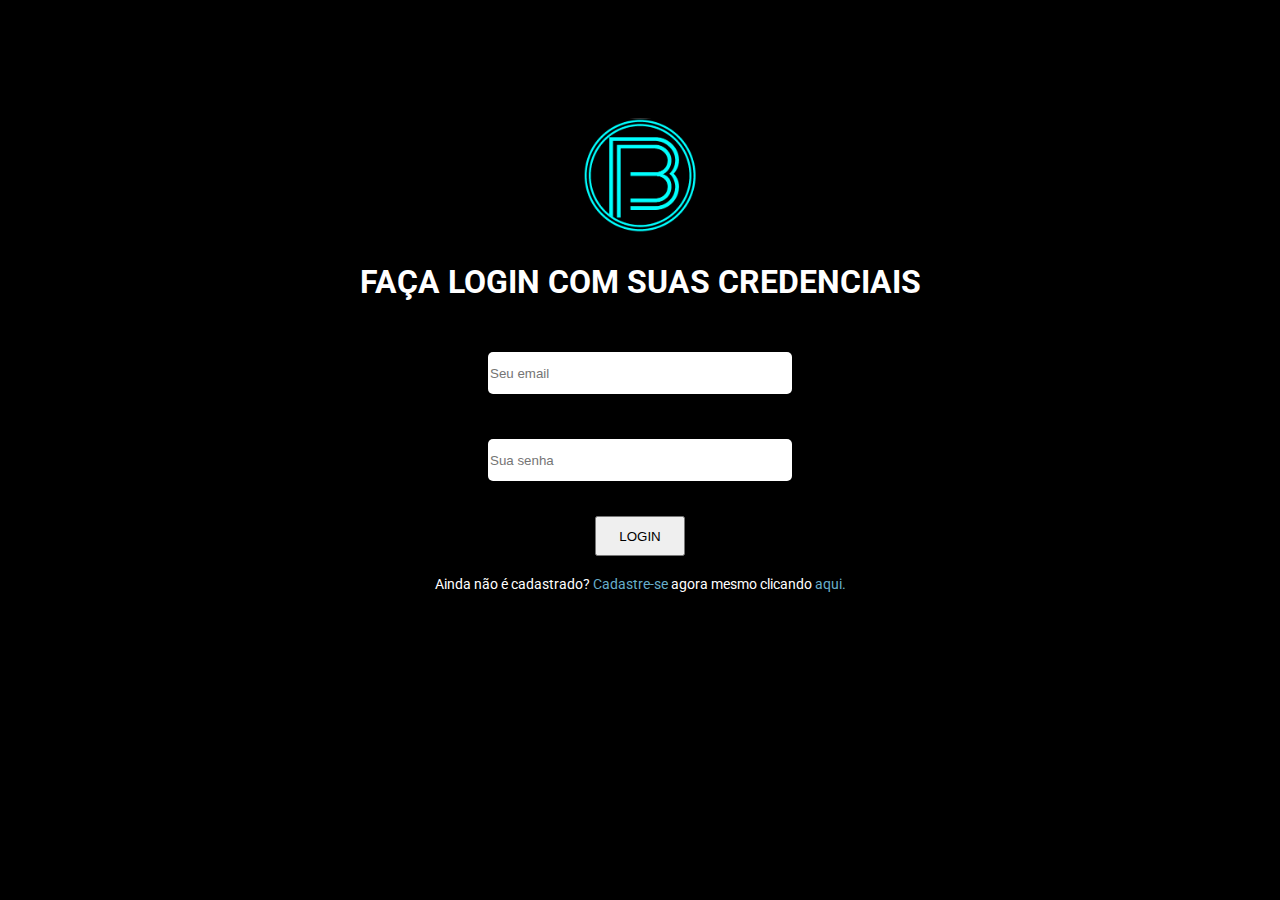
<file: front end/index.html>
<!DOCTYPE html>
<html lang="en">
<head>
    <meta charset="UTF-8">
    <meta http-equiv="X-UA-Compatible" content="IE=edge">
    <meta name="viewport" content="width=device-width, initial-scale=1.0">
    <title>Document</title>
    <link rel="preconnect" href="https://fonts.gstatic.com">
    <link href="https://fonts.googleapis.com/css2?family=Roboto:wght@300;400;500;700&display=swap" rel="stylesheet">
    <link rel="stylesheet" href="styles/forms.css">
</head>

<body>
    <img class="main-logo" src="img/logobyone.png" alt="">
    <h1>FAÇA LOGIN COM SUAS CREDENCIAIS</h1>
    <input id="login-email" class="form" type="email" placeholder="Seu email">
    <input id="login-password" class="form" type="password" placeholder="Sua senha">
    <input id="login-button" class="form-button" type="button" value="LOGIN">
    <a href="cadastro.html">Ainda não é cadastrado? <span> Cadastre-se</span> agora mesmo clicando <span> aqui.</span></a>


    <script src="js/login.js"></script>
</body>

</html>
</file>
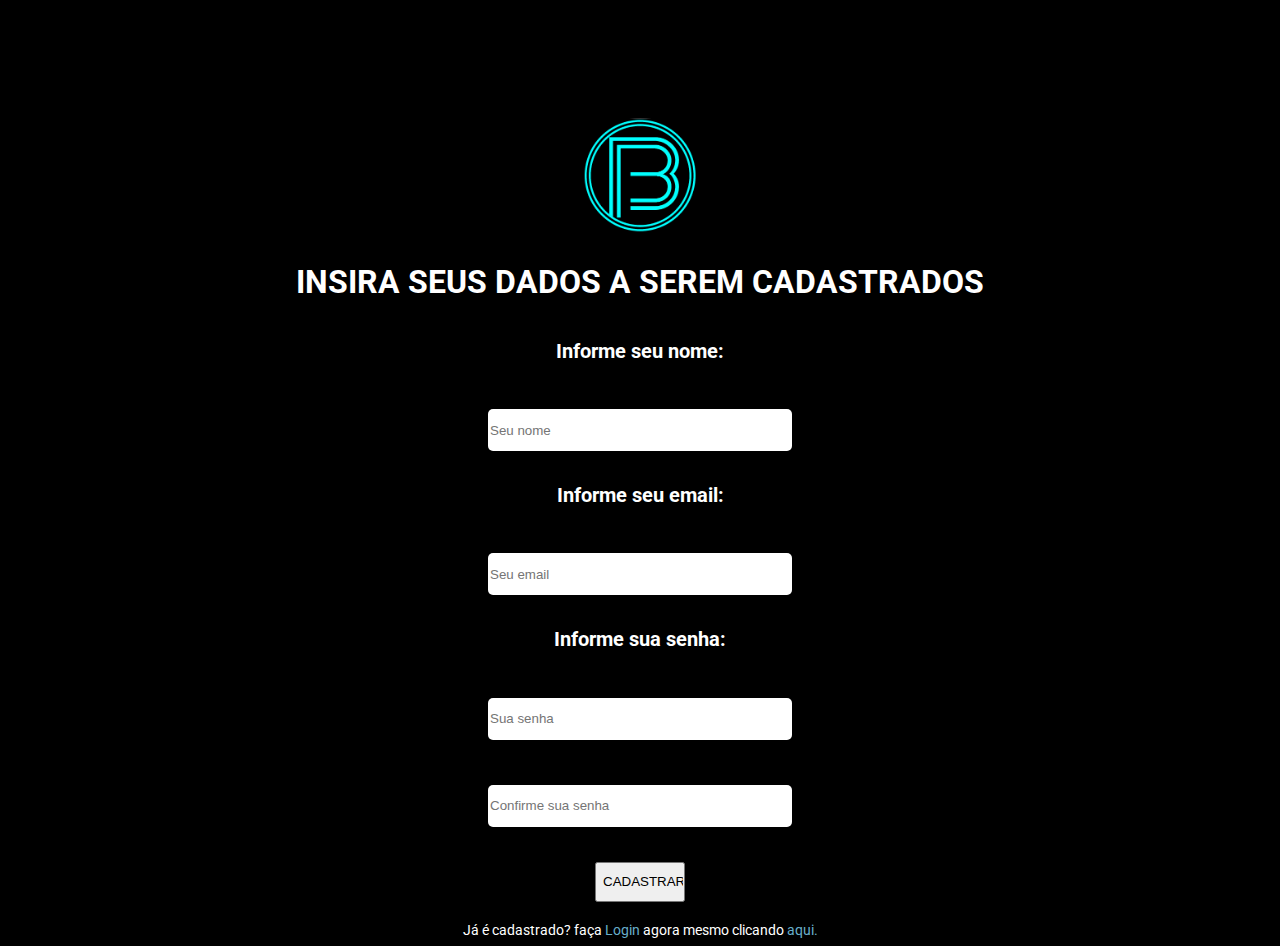
<file: front end/cadastro.html>
<!DOCTYPE html>
<html lang="en">
<head>
    <meta charset="UTF-8">
    <meta http-equiv="X-UA-Compatible" content="IE=edge">
    <meta name="viewport" content="width=device-width, initial-scale=1.0">
    <title>Document</title>
    <link rel="preconnect" href="https://fonts.gstatic.com">
    <link href="https://fonts.googleapis.com/css2?family=Roboto:wght@300;400;500;700&display=swap" rel="stylesheet">
    <link rel="stylesheet" href="styles/forms.css">
</head>

<body>
    <img class="main-logo" src="img/logobyone.png" alt="">
    <h1>INSIRA SEUS DADOS A SEREM CADASTRADOS</h1>
    <h2>Informe seu nome:</h2>
    <input id="name-1" class="form" type="text" placeholder="Seu nome">
    <h2>Informe seu email:</h2>
    <input id="email-1" class="form" type="email" placeholder="Seu email">
    <h2>Informe sua senha:</h2>
    <input id="password-1" class="form" type="password" placeholder="Sua senha">
    <input id="password-2" class="form" type="password" placeholder="Confirme sua senha">
    <input id="register-button" class="form-button" type="button" value="CADASTRAR">
    <a href="index.html">Já é cadastrado? faça <span> Login </span> agora mesmo clicando <span> aqui.</span></a>

    <script src="js/register.js"></script>

</body>

</html>
</file>
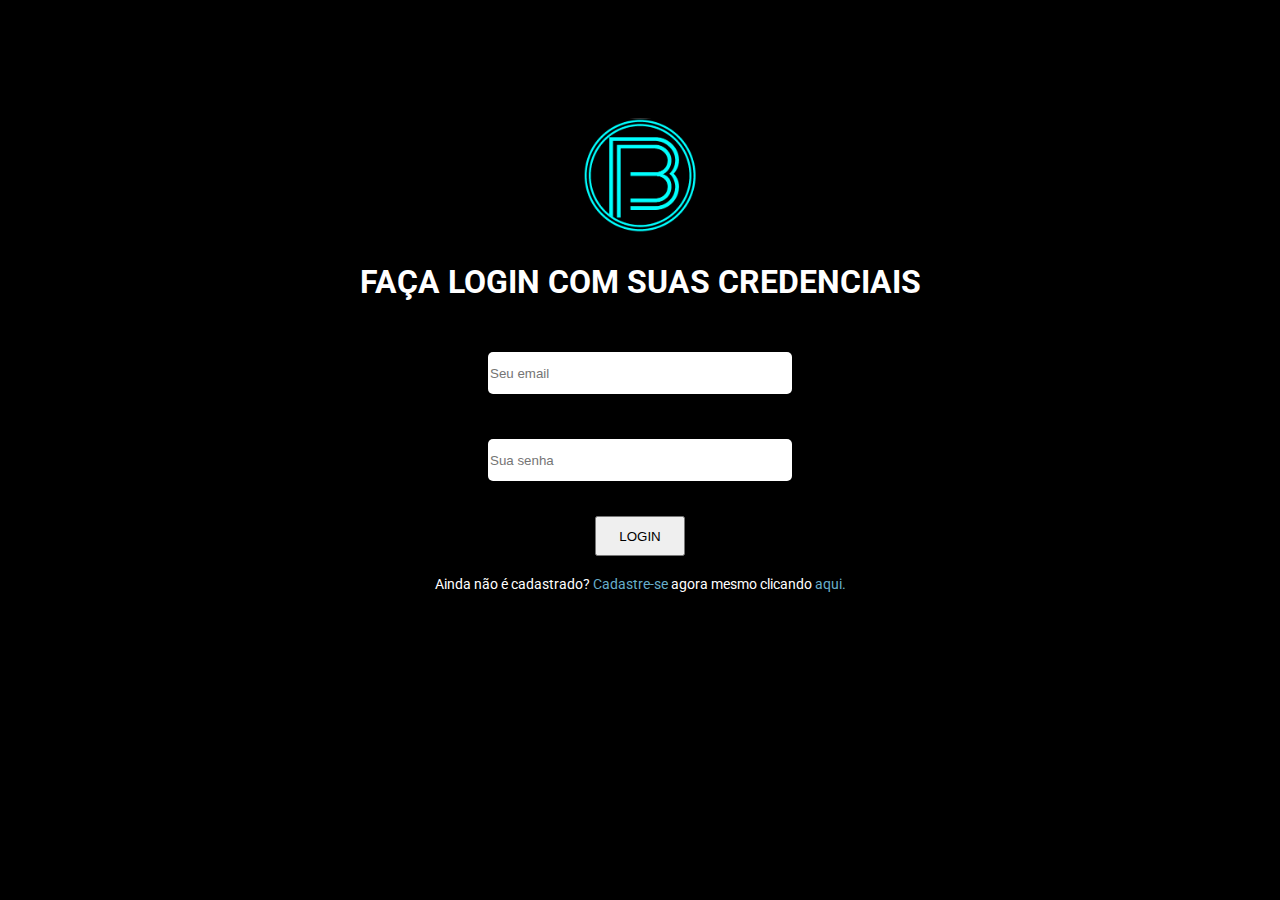
<file: front end/logged/addCar.html>
<!DOCTYPE html>
<html lang="en">
<head>
    <meta charset="UTF-8">
    <meta http-equiv="X-UA-Compatible" content="IE=edge">
    <meta name="viewport" content="width=device-width, initial-scale=1.0">
    <title>Document</title>
    <link rel="preconnect" href="https://fonts.gstatic.com">
    <link href="https://fonts.googleapis.com/css2?family=Roboto:wght@300;400;500;700&display=swap" rel="stylesheet">
    <link rel="stylesheet" href="../styles/cars.css">
</head>
<body>
    <header>
        <div class="inside-header">
            <div class="brand">
                <img src="../img/logobyone.png" alt="" class="img-nav">
            </div>
            <div class="nav-menu">
                <a href="home.html" class="link-nav">HOME</a>
                <a href="cars.html" class="link-nav">MEUS VEICULOS</a>
               
            </div>
            <img id="mobile-menu" src="../img/menu.png" class="mobile-menu" alt="">
            <div id="mobile-nav" class="mobile-nav display-none">
                <a href="home.html" class="link-nav">HOME</a>
                <a href="cars.html" class="link-nav">MEUS VEICULOS</a>
                
            </div>
        </div>
    </header>  
    
    <div style="display: flex;flex-direction: column;align-items: center;justify-content: center;">
        <h1>ADICIONE UM NOVO VEÍCULO</h1>
        <h2>informe o modelo do veículo</h2>
        <input id="model" type="text">
        <h2>informe a marca do veículo</h2>
        <input id="marca" type="text">
        <h2>informe o ano do veículo</h2>
        <input id="year" type="number">
        <h2>informe a cor do veículo</h2>
        <input id="color" type="text">
        <button class="btn" style="margin-top: 30px;" id="adiciona-car">ADICIONAR</button>
    </div>

    <script src="../js/addCar.js"></script>
    <script src="../js/onlyLogged.js"></script>
    <script src="../js/cars.js"></script>
</body>
</html>
</file>
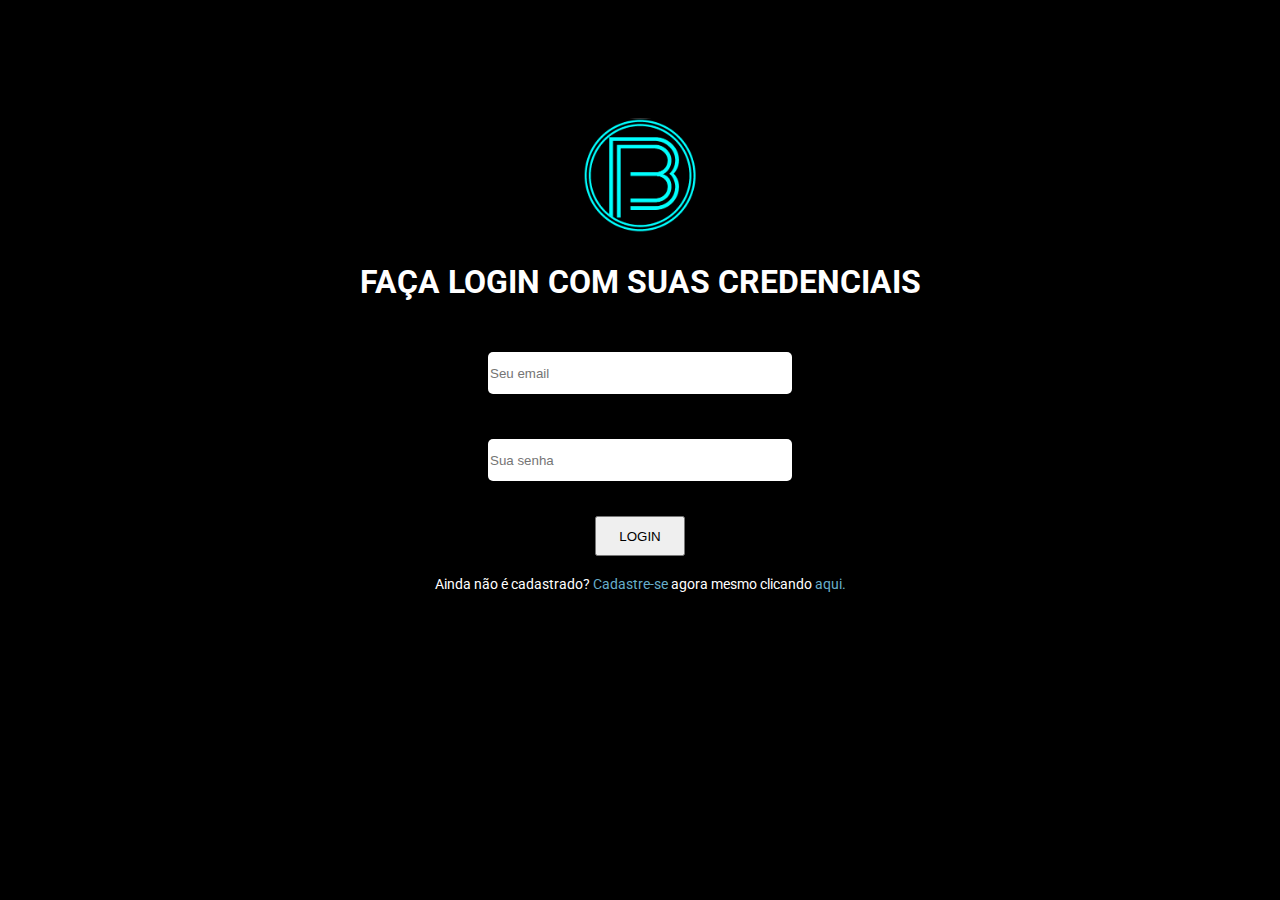
<file: front end/logged/cars.html>
<!DOCTYPE html>
<html lang="en">
<head>
    <meta charset="UTF-8">
    <meta http-equiv="X-UA-Compatible" content="IE=edge">
    <meta name="viewport" content="width=device-width, initial-scale=1.0">
    <title>Document</title>
    <link rel="preconnect" href="https://fonts.gstatic.com">
    <link href="https://fonts.googleapis.com/css2?family=Roboto:wght@300;400;500;700&display=swap" rel="stylesheet">
    <link rel="stylesheet" href="../styles/cars.css">
</head>
<body>
    <header>
        <div class="inside-header">
            <div class="brand">
                <img src="../img/logobyone.png" alt="" class="img-nav">
            </div>
            <div class="nav-menu">
                <a href="home.html" class="link-nav">HOME</a>
                <a href="cars.html" class="link-nav">MEUS VEICULOS</a>
               
            </div>
            <img id="mobile-menu" src="../img/menu.png" class="mobile-menu" alt="">
            <div id="mobile-nav" class="mobile-nav display-none">
                <a href="home.html" class="link-nav">HOME</a>
                <a href="cars.html" class="link-nav">MEUS VEICULOS</a>
                
            </div>
        </div>
    </header>   

    <div id="main-body" class="div-body">
        <div>
            <h1>AQUI ESTÃO OS VEÍCULOS CADASTRADOS POR VOCÊ</h1>
        </div>
        <div id="div-car-button">
            <button href="addCar.html" style="padding: 15px;" class="btn" id="add-car">
                ADICIONAR UM NOVO VEICULO
            </button>
        </div>
    </div>

    <article id="maintenance-form" class="display-none">
        <div id="maintenance-form-center">
            <h2>Descreva o problema para manutenção</h2>
            <input id="description" type="text" class="form">
            <h2>informe a data prevista da conclusão da manutenção</h2>
            <div>
                <input type="number" placeholder="DD" name="" id="day">
                <input type="number" placeholder="MM"name="" id="month">
                <input type="number" placeholder="AAAA" name="" id="year">
            </div>
            <button style="margin: 30px; margin-left: 0px; padding: 10px;" class="btn" id="send-maintenance">ADICIONAR MANUTENÇÃO</button>
            <button style="margin: 30px; margin-left: 0px; padding: 5px;" class="btn" id="close-form">CANCELAR</button>
        </div>
    </article>



    <script src="../js/onlyLogged.js"></script>
    <script src="../js/cars.js"></script>
</body>
</html>
</file>
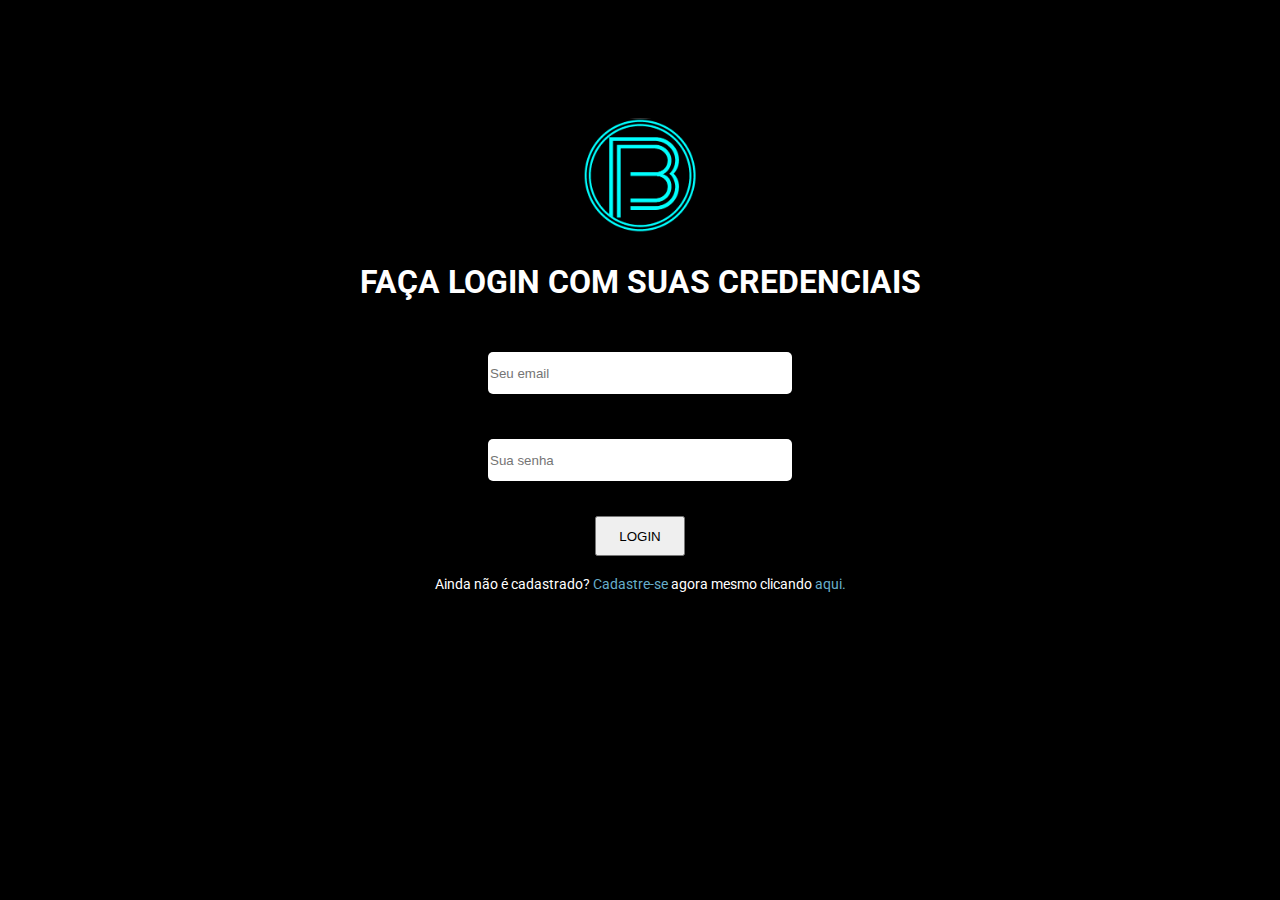
<file: front end/logged/home.html>
<!DOCTYPE html>
<html lang="en">
<head>
    <meta charset="UTF-8">
    <meta http-equiv="X-UA-Compatible" content="IE=edge">
    <meta name="viewport" content="width=device-width, initial-scale=1.0">
    <title>Document</title>
    <link rel="preconnect" href="https://fonts.gstatic.com">
    <link href="https://fonts.googleapis.com/css2?family=Roboto:wght@300;400;500;700&display=swap" rel="stylesheet">
    <link rel="stylesheet" href="../styles/home.css">
</head>
<body>
    <header>
        <div class="inside-header">
            <div class="brand">
                <img src="../img/logobyone.png" alt="" class="img-nav">
            </div>
            <div class="nav-menu">
                <a href="#" class="link-nav">HOME</a>
                <a href="cars.html" class="link-nav">MEUS VEICULOS</a>
               
            </div>
            <img id="mobile-menu" src="../img/menu.png" class="mobile-menu" alt="">
            <div id="mobile-nav" class="mobile-nav display-none">
                <a href="#" class="link-nav">HOME</a>
                <a href="cars.html" class="link-nav">MEUS VEICULOS</a>
                
            </div>
        </div>
    </header>   
    <section class="section-1">
        <div class="inside-section">
            <div id="main-panel" class="main-panel">
                
            </div>
            <div id="maintenances" class="manutencoes">
                <div>
                    <h1>MANUTENÇÕES PREVISTAS PARA OS PRÓXIMOS DIAS</h1>
                </div>
                
            </div>
        </div>
    </section>

    <script src="../js/onlyLogged.js"></script>
    <script src="../js/home.js"></script>
</body>
</html>
</file>
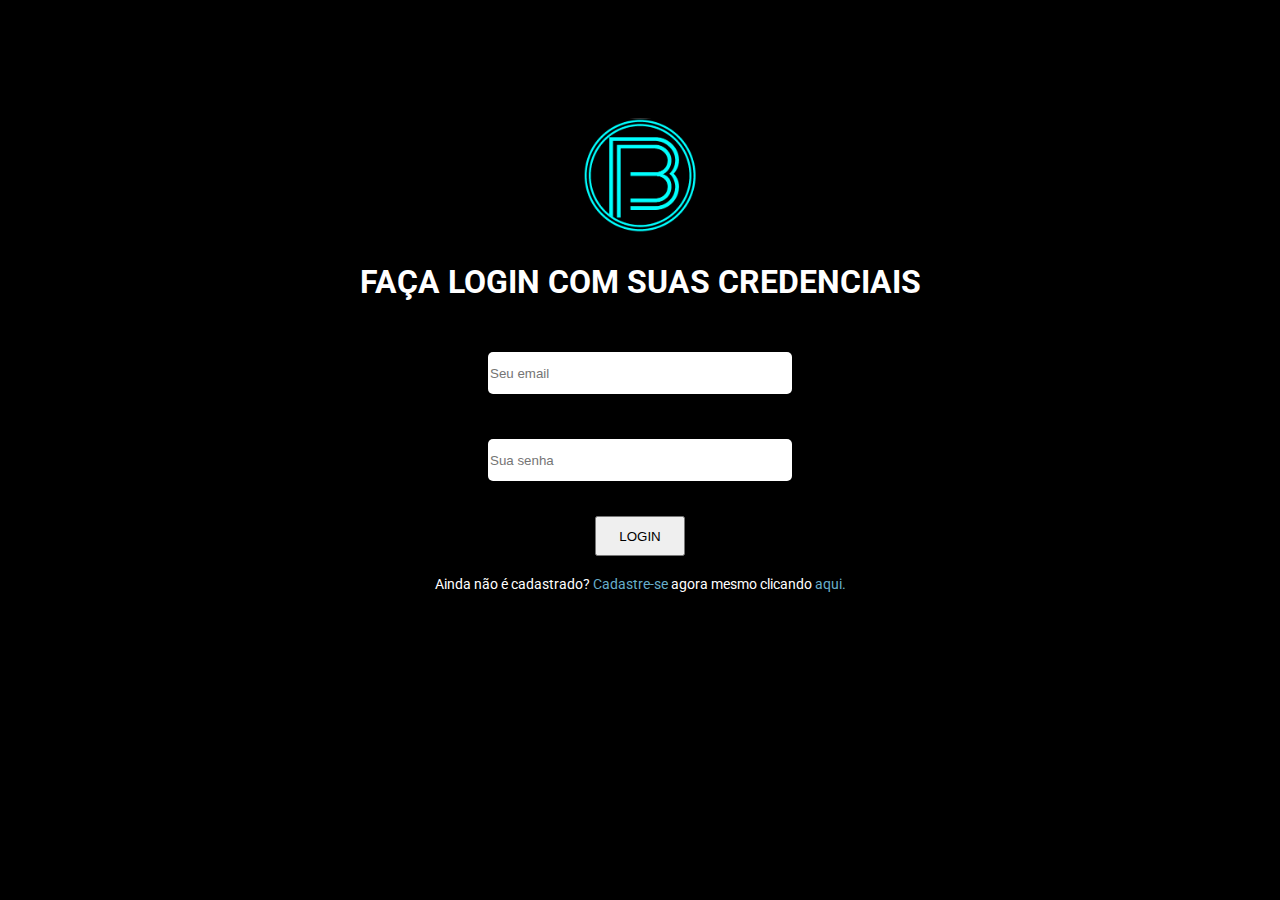
<file: front end/logged/oneCar.html>
<!DOCTYPE html>
<html lang="en">
<head>
    <meta charset="UTF-8">
    <meta http-equiv="X-UA-Compatible" content="IE=edge">
    <meta name="viewport" content="width=device-width, initial-scale=1.0">
    <title>Document</title>
    <link rel="preconnect" href="https://fonts.gstatic.com">
    <link href="https://fonts.googleapis.com/css2?family=Roboto:wght@300;400;500;700&display=swap" rel="stylesheet">
    <link rel="stylesheet" href="../styles/home.css">
</head>
<body>
    <header>
        <div class="inside-header">
            <div class="brand">
                <img src="../img/logobyone.png" alt="" class="img-nav">
            </div>
            <div class="nav-menu">
                <a href="home.html" class="link-nav">HOME</a>
                <a href="cars.html" class="link-nav">MEUS VEICULOS</a>
               
            </div>
            <img id="mobile-menu" src="../img/menu.png" class="mobile-menu" alt="">
            <div id="mobile-nav" class="mobile-nav display-none">
                <a href="home.html" class="link-nav">HOME</a>
                <a href="cars.html" class="link-nav">MEUS VEICULOS</a>
                
            </div>
        </div>
    </header>   
    <section class="section-1">
        <div class="inside-section">
            <div id="main-panel" class="main-panel">
                
            </div>
            <div id="maintenances" class="manutencoes">
                <div>
                    <h1 id="h1-car">MANUTENÇÕES PREVISTAS PARA O SEU CARRO:</h1>
                </div>
            </div>
        </div>
    </section>

    <script src="../js/onlyLogged.js"></script>
    <script src="../js/oneCar.js"></script>
</body>
</html>
</file>
<file: front end/styles/forms.css>
body{
    background: black;
    display: flex;
    justify-content: center;
    align-items: center;
    flex-direction: column;
    padding-top: 110px;
}
/*formulario */
.main-logo{
    width: 115px;
    border-radius: 50%;
}
.form{
    width: 300px;
    height: 40px;
    margin-top: 30px;
    margin-bottom: 15px;
    border-radius: 5px;
    border: none;
}
.form-button{
    width: 90px;
    height: 40px;
    margin-top: 20px;
    margin-bottom: 20px;
    
}

/* TIPOGRAFIA */

h1{
    color: white;
    font-family: 'Roboto', sans-serif;
    text-align: center;
    margin-top: 30px;

}
h2{
    color: white;
    font-family: 'Roboto', sans-serif;
    font-size: 20px;
}
a{
    color: white;
    text-decoration: none;
    font-family: 'Roboto', sans-serif;
    font-size: 14px;
}
span{
    color: #67AECA;
}
</file>
<file: front end/styles/cars.css>
body{
    padding: 0px;
    margin: 0px;
    display: flex;
    justify-content: center;
    flex-direction: column;
    align-items: center;
    background: black;
}
/* css do header */
header{
    width: 100%;
    background-color: black;
    display: flex;
    justify-content: center;
    height: 70px;
    border-bottom: 1px solid silver;
}
.inside-header{
    
    padding-right: 10px;
    padding-left: 10px;
    width: 1080px;
    height: 70px;
    display: flex;
    justify-content: space-between;
    align-items: center;
}
.img-nav{
    width: 45px;
}
.link-nav{
    text-decoration: none;
    color: white;
    font-family: 'Roboto', sans-serif;
    font-size: 14px;
    margin-left: 12px;
    transition: 0.5s;
}
.link-nav:hover{
    color: #67AECA;
    transition: 0.5s;
}
.mobile-menu{
    display: none;
}
.mobile-nav{
    display: none;
    flex-direction: column;
    position: absolute;
    right: 0px;
    top: 70px;
    transition: 0.3;
    background: rgb(73, 73, 73);
    border: 1px, solid, rgb(37, 37, 37);
}
#mobile-nav{
    height: 130px;
    justify-content: space-between;
    padding: 4px;
}
.display-none{
    display: none;
}

 /* css body/div */
.div-body{
    background-color: rgb(54, 54, 54);
    padding: 30px;
}

.div-body div{
    display: flex;
    justify-content: space-between;
    align-items: center;
    border-bottom: 2px solid black;
}
.div-body div div{
    display: flex;
    flex-direction: column;
}

.icon-car{
    width: 35px;
    margin-top: 10px;
}
#div-car-button{
    display: flex;
    justify-content: center;
}

/* MAINTENANCE FORM CSS */

body article{
    width: 100vw;
    height: 100vh;
    background:rgba(255, 250, 250, 0.582);
    position: absolute;
    top: 0px;
    left: 0px;
    justify-content: center;
    align-items: center;
    display: flex;
}
#display-none{
    display: none;
}
#maintenance-form-center{
    padding: 40px;
    background: black;
    border-radius: 10px;
}
#maintenance-form-center div input{
  width: 50px;
}
.form{
    width: 100%;
    height: 100%;
}

/*TIPOGRAFIA*/
h1{
    color: white;
    font-size: 30px;
    font-family: 'Roboto', sans-serif;
    font-weight: 400;
    text-align: center;
}
h2{
    color: white;
    font-size: 23px;
    font-family: 'Roboto', sans-serif;
    font-weight: 400;
    text-align: center;
}
h3{
    color: white;
    font-size: 14px;
    font-family: 'Roboto', sans-serif;
    font-weight: 400;
    text-align: center;
}
/* MEDIA QUERIES */
@media only screen and (max-width: 600px) {
    .nav-menu{
        display: none;
    }
    .mobile-menu{
        display: block;
        width: 45px;
        transition: 0.4s;
    }
    .mobile-menu:hover{
        width: 50px;
        transition:0.4s;
    }
    .mobile-nav{
        display: flex;
    }
    .display-none{
        display: none;
    }
  }
</file>
<file: front end/styles/home.css>
body{
    padding: 0px;
    margin: 0px;
    background: black;

}
/*CSS DO HEADER*/
header{
    width: 100%;
    background-color: black;
    display: flex;
    justify-content: center;
    height: 70px;
    border-bottom: 1px solid silver;
}
.inside-header{
    
    padding-right: 10px;
    padding-left: 10px;
    width: 1080px;
    height: 70px;
    display: flex;
    justify-content: space-between;
    align-items: center;
}
.img-nav{
    width: 45px;
}
.link-nav{
    text-decoration: none;
    color: white;
    font-family: 'Roboto', sans-serif;
    font-size: 14px;
    margin-left: 12px;
    transition: 0.5s;
}
.link-nav:hover{
    color: #67AECA;
    transition: 0.5s;
}
.mobile-menu{
    display: none;
}
.mobile-nav{
    display: none;
    flex-direction: column;
    position: absolute;
    right: 0px;
    top: 70px;
    transition: 0.3;
    background: rgb(73, 73, 73);
    border: 1px, solid, rgb(37, 37, 37);
}
#mobile-nav{
    height: 130px;
    justify-content: space-between;
    padding: 4px;
}
.display-none{
    display: none;
}
/*primeira seção*/
.section-1{
    display: flex;
    justify-content: center;
    align-items: center;
}
.inside-section{
    padding-right: 10px;
    padding-left: 10px;
    width: 1080px;
    height: 500px;
    display: flex;
    flex-wrap: wrap;

}
.main-panel{
    flex: 1.3;
    min-width:330px;
    background: rgb(34, 34, 34);
    max-height: 350px;
}
.manutencoes{
    flex: 3;
    min-width:400px;
    background: rgb(34, 34, 34);
}
.main-panel div{
    width: 100%;
    border-bottom: 1px solid white;
}
.btn{
    text-decoration: none;
    
    color: white;
    text-align: center;
    font-family: 'Roboto', sans-serif;
    background: rgb(70, 70, 70);
    border-radius: 5px;
    padding: 8px;
    justify-self: center;
}
#div-button{
    display: flex;
    justify-content: center;
}
.manutencoes div{
    width: 100%;
    border-bottom: 1px solid rgb(71, 71, 71);
    display: flex;
    justify-content: space-between;
}
.manutencoes div div{
    display: flex;
    flex-direction: column;
    justify-content: center;
}
#middle-div{
    background: rgb(121, 121, 121);
}
/* TIPOGRAFIA */
h1{
    color: white;
    font-size: 30px;
    font-family: 'Roboto', sans-serif;
    font-weight: 400;
    text-align: center;
}
h2{
    color: white;
    font-size: 23px;
    font-family: 'Roboto', sans-serif;
    font-weight: 400;
    text-align: center;
}
h3{
    color: white;
    font-size: 14px;
    font-family: 'Roboto', sans-serif;
    font-weight: 400;
    text-align: center;
}

/* MEDIA QUERIES */
@media only screen and (max-width: 600px) {
    .nav-menu{
        display: none;
    }
    .mobile-menu{
        display: block;
        width: 45px;
        transition: 0.4s;
    }
    .mobile-menu:hover{
        width: 50px;
        transition:0.4s;
    }
    .mobile-nav{
        display: flex;
    }
    .display-none{
        display: none;
    }
  }
</file>
